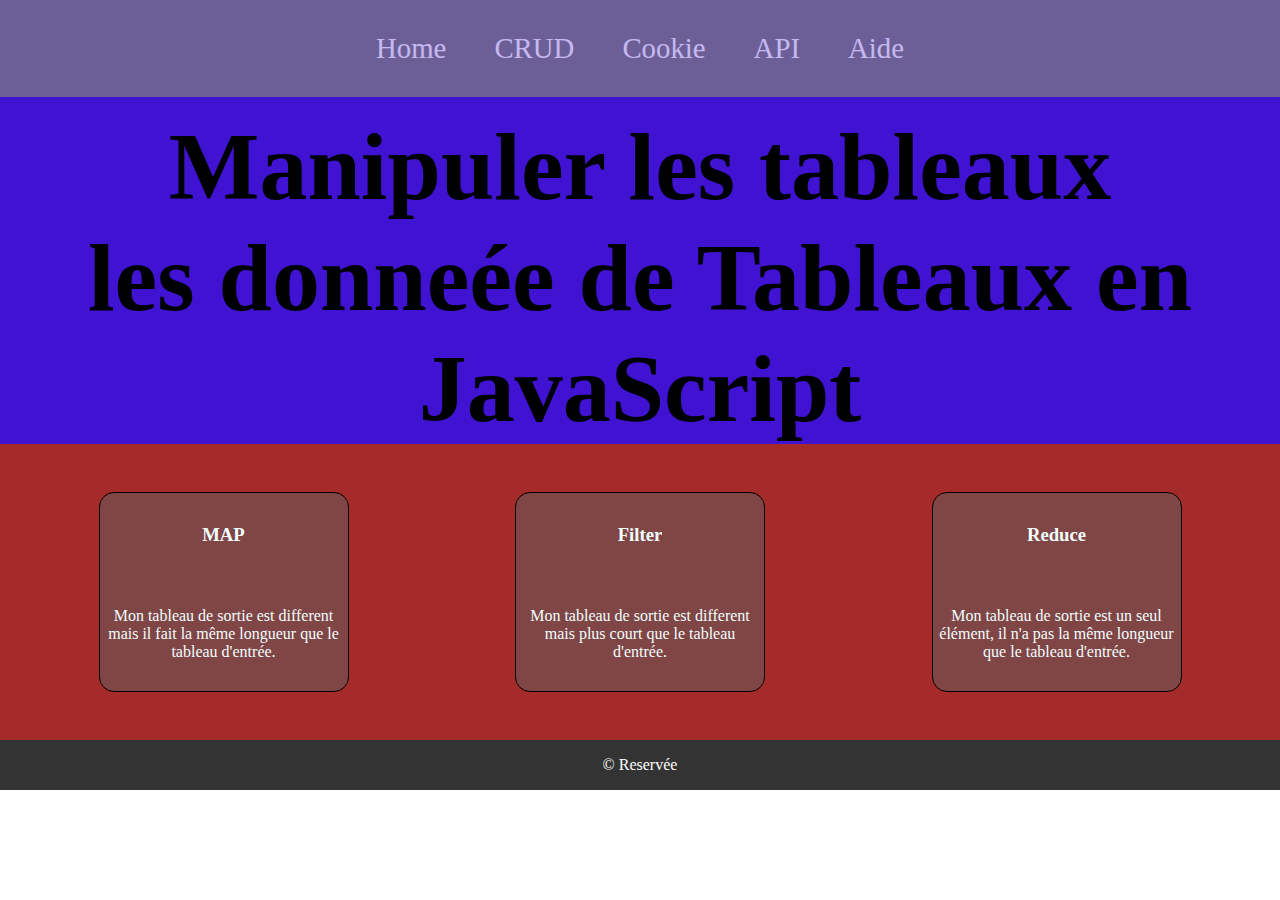
<file: index.html>
<!DOCTYPE html>
<html lang="fr">

<head>
    <meta charset="UTF-8">
    <meta name="viewport" content="width=device-width, initial-scale=1.0">
    <title>Manipuler les tableaux en JavaScript</title>
    <link rel="stylesheet" href="/assets/styles.css">
    <link rel="stylesheet" href="/assets/card.css">
    <link rel="stylesheet" href="/assets/nav.css">
    <link rel="stylesheet" href="/assets/cookie.css">
</head>

<body>
    <nav>
        <ul>
            <li>
                <a href="/index.html">Home</a>
            </li>
            <li>
                <a href="/crud.html">CRUD</a>
            </li>
            <li>
                <a href="/cookie.html">Cookie</a>
            </li>
            <li>
                <a href="/api.html">API</a>
            </li>
            <li>
                <a href="/aide.html">Aide</a>
            </li>
        </ul>
    </nav>
    <main>
        <div class="hero">
            <h1><br>Manipuler les tableaux <br>les donneée de Tableaux en JavaScript</br></h1>
        </div>
        <div class="containerCard">
            <div class="card">
                <h3>MAP</h3>
                <p>Mon tableau de sortie est different mais il fait la même longueur que le tableau d'entrée.</p>
            </div>
            <div class="card">
                <h3>Filter</h3>
                <p>Mon tableau de sortie est different mais plus court que le tableau d'entrée.</p>
            </div>
            <div class="card">
                <h3>Reduce</h3>
                <p>Mon tableau de sortie est un seul élément, il n'a pas la même longueur que le tableau d'entrée.</p>
            </div>
        </div>
        <!-- <div class="containerCard">
            <div class="card">
                <h3>sous-titre card</h3>
                <p>Paragraphe card</p>
            </div>
            <div class="card">
                <h3>sous-titre card</h3>
                <p>Paragraphe card</p>
            </div>
            <div class="card">
                <h3>sous-titre card</h3>
                <p>Paragraphe card</p>
            </div>
        </div> -->
    </main>
    <footer>
        <p>&copy; Reservée</p>
    </footer>

</body>
<script src="/assets/app.js"></script>

</html>
</file>
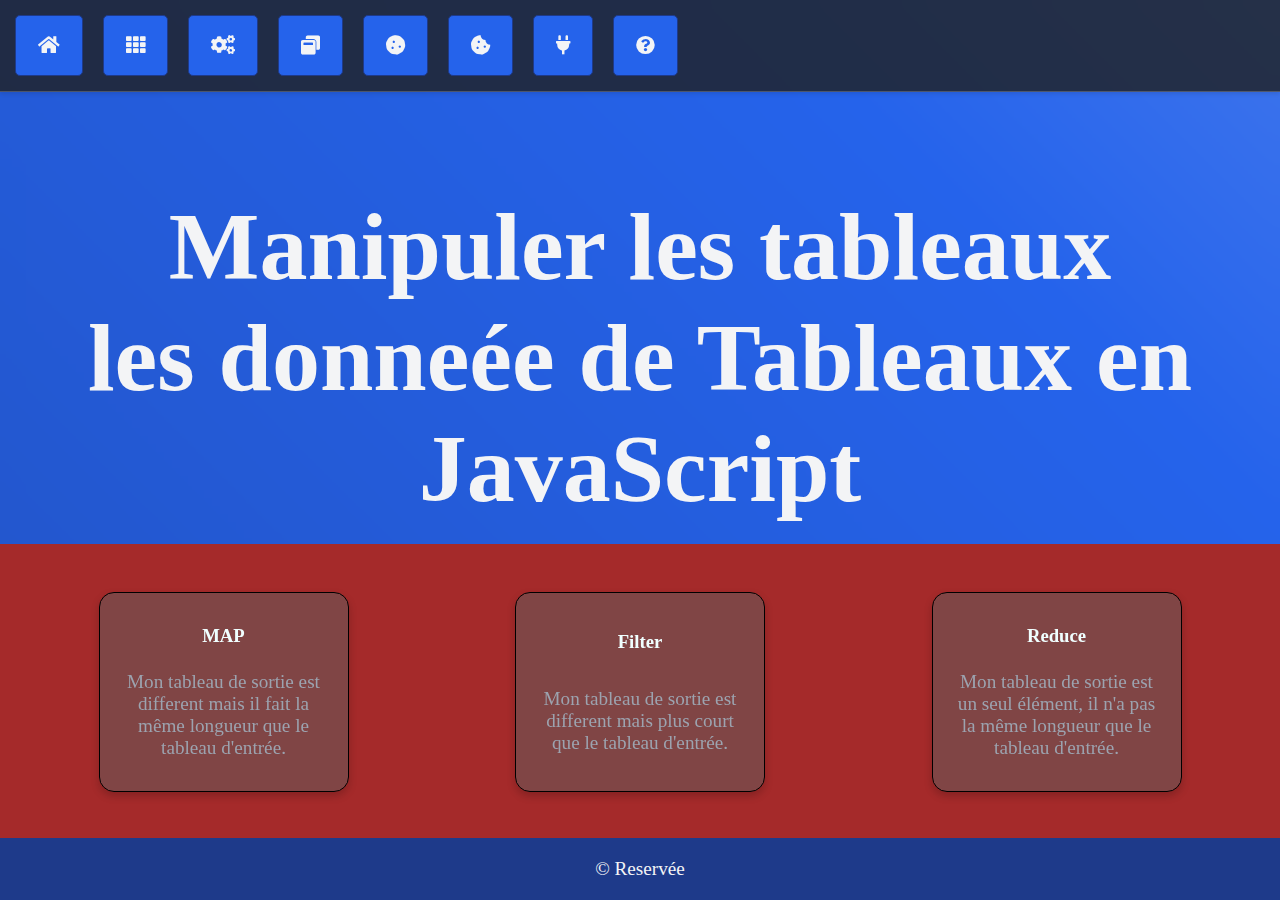
<file: arraystips.html>
<!DOCTYPE html>
<html lang="fr">
<head>
    <meta charset="UTF-8">
    <meta name="viewport" content="width=device-width, initial-scale=1.0">
    <title>Manipuler les tableaux en JavaScript</title>
    <link rel="stylesheet" href="/assets/css/styles.css">
    <link rel="stylesheet" href="/assets/css/card.css">
    <!-- <link rel="stylesheet" href="/assets/nav.css"> -->
    <!-- <link rel="stylesheet" href="/assets/cookie.css"> -->
    <link
      href="https://cdnjs.cloudflare.com/ajax/libs/font-awesome/5.15.4/css/all.min.css"
      rel="stylesheet"
    />
</head>

<body>
        <nav>
      <ul>
        <li>
          <a href="index.html" class="active" title="Accueil">
            <!-- icon fontawsome home -->
            <i class="fas fa-home"></i>
          </a>
        </li>
        <!-- crud -->
        <li>
          <a href="/arraystips.html" title="Tips Tableau">
            <!-- icon fontawsome grid -->
            <i class="fas fa-th"></i
          ></a>
        </li>
        <li>
          <a href="/crud.html" title="CRUD">
            <!-- icon fa function -->
            <i class="fas fa-cogs"></i
          ></a>
        </li>
        <li>
          <a href="/modal.html" title="Modal">
            <!-- icon fa modal -->
            <i class="fas fa-window-restore"></i
          ></a>
        </li>
        <li>
          <a href="/cookie.html" title="Cookie">
            <!-- icon fa cookie -->
            <i class="fas fa-cookie"></i
          ></a>
        </li>
        <li>
          <a href="/cookiestips.html" title="CookieTips">
            <!-- icon fa tips -->
            <i class="fas fa-cookie-bite"></i
          ></a>
        </li>
        <li>
          <a href="api.html" title="API">
            <!-- icon fa api -->
            <i class="fas fa-plug"></i
          ></a>
        </li>
        <li>
          <a href="aide.html" title="Aide">
            <!-- icon fa help -->
            <i class="fas fa-question-circle"></i
          ></a>
        </li>
      </ul>
    </nav>
    </nav>
    <main>
        <div class="hero">
            <h1><br>Manipuler les tableaux <br>les donneée de Tableaux en JavaScript</br></h1>
        </div>
        <div class="containerCard">
            <div class="card">
                <h3>MAP</h3>
                <p>Mon tableau de sortie est different mais il fait la même longueur que le tableau d'entrée.</p>
            </div>
            <div class="card">
                <h3>Filter</h3>
                <p>Mon tableau de sortie est different mais plus court que le tableau d'entrée.</p>
            </div>
            <div class="card">
                <h3>Reduce</h3>
                <p>Mon tableau de sortie est un seul élément, il n'a pas la même longueur que le tableau d'entrée.</p>
            </div>
        </div>
        <!-- <div class="containerCard">
            <div class="card">
                <h3>sous-titre card</h3>
                <p>Paragraphe card</p>
            </div>
            <div class="card">
                <h3>sous-titre card</h3>
                <p>Paragraphe card</p>
            </div>
            <div class="card">
                <h3>sous-titre card</h3>
                <p>Paragraphe card</p>
            </div>
        </div> -->
    </main>
    <footer>
        <p>&copy; Reservée</p>
    </footer>

</body>

</html>
</file>
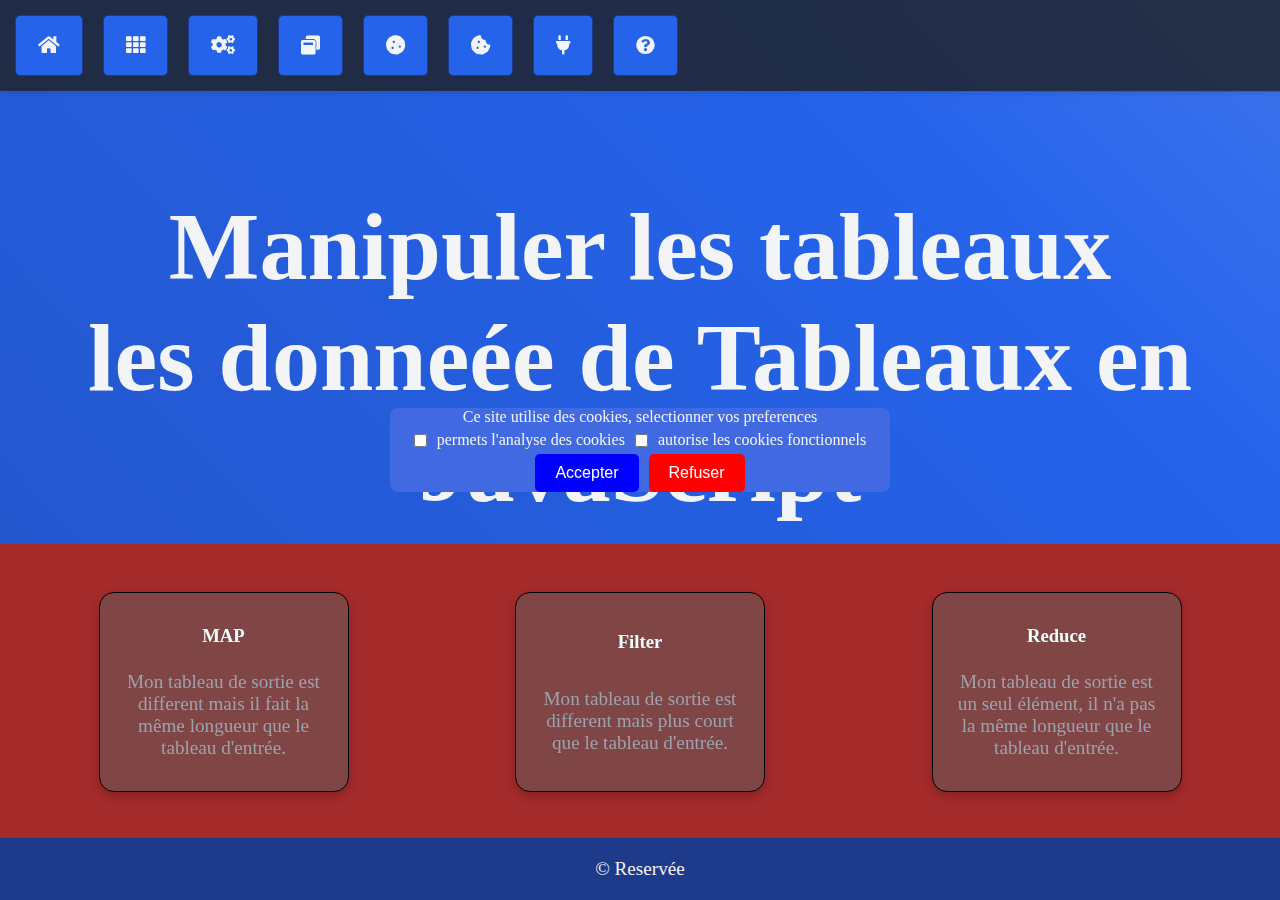
<file: arraytips&cookie.html>
<!DOCTYPE html>
<html lang="fr">

<head>
  <meta charset="UTF-8">
  <meta name="viewport" content="width=device-width, initial-scale=1.0">
  <title>Manipuler les tableaux en JavaScript</title>
  <link rel="stylesheet" href="/assets/css/styles.css">
  <link rel="stylesheet" href="/assets/css/card.css">
  <!-- <link rel="stylesheet" href="/assets/nav.css"> -->
  <link rel="stylesheet" href="/assets/css/cookie.css">
  <link href="https://cdnjs.cloudflare.com/ajax/libs/font-awesome/5.15.4/css/all.min.css" rel="stylesheet" />
</head>

<body>
  <nav>
    <ul>
      <li>
        <a href="index.html" class="active" title="Accueil">
          <!-- icon fontawsome home -->
          <i class="fas fa-home"></i>
        </a>
      </li>
      <!-- crud -->
      <li>
        <a href="/arraystips.html" title="Tips Tableau">
          <!-- icon fontawsome grid -->
          <i class="fas fa-th"></i></a>
      </li>
      <li>
        <a href="/crud.html" title="CRUD">
          <!-- icon fa function -->
          <i class="fas fa-cogs"></i></a>
      </li>
      <li>
        <a href="/modal.html" title="Modal">
          <!-- icon fa modal -->
          <i class="fas fa-window-restore"></i></a>
      </li>
      <li>
        <a href="/cookie.html" title="Cookie">
          <!-- icon fa cookie -->
          <i class="fas fa-cookie"></i></a>
      </li>
      <li>
        <a href="/cookiestips.html" title="CookieTips">
          <!-- icon fa tips -->
          <i class="fas fa-cookie-bite"></i></a>
      </li>
      <li>
        <a href="api.html" title="API">
          <!-- icon fa api -->
          <i class="fas fa-plug"></i></a>
      </li>
      <li>
        <a href="aide.html" title="Aide">
          <!-- icon fa help -->
          <i class="fas fa-question-circle"></i></a>
      </li>
    </ul>
  </nav>
  <main>
    <div class="hero">
      <h1><br>Manipuler les tableaux <br>les donneée de Tableaux en JavaScript</br></h1>
    </div>
    <div class="containerCard">
      <div class="card">
        <h3>MAP</h3>
        <p>Mon tableau de sortie est different mais il fait la même longueur que le tableau d'entrée.</p>
      </div>
      <div class="card">
        <h3>Filter</h3>
        <p>Mon tableau de sortie est different mais plus court que le tableau d'entrée.</p>
      </div>
      <div class="card">
        <h3>Reduce</h3>
        <p>Mon tableau de sortie est un seul élément, il n'a pas la même longueur que le tableau d'entrée.</p>
      </div>
    </div>
    <!-- <div class="containerCard">
            <div class="card">
                <h3>sous-titre card</h3>
                <p>Paragraphe card</p>
            </div>
            <div class="card">
                <h3>sous-titre card</h3>
                <p>Paragraphe card</p>
            </div>
            <div class="card">
                <h3>sous-titre card</h3>
                <p>Paragraphe card</p>
            </div>
        </div> -->
  </main>
  <footer>
    <p>&copy; Reservée</p>
  </footer>
  <!-- <script src="/assets/app.js"></script> -->
  <script src="/assets/js/cookie.js"></script>
</body>

</html>
</file>
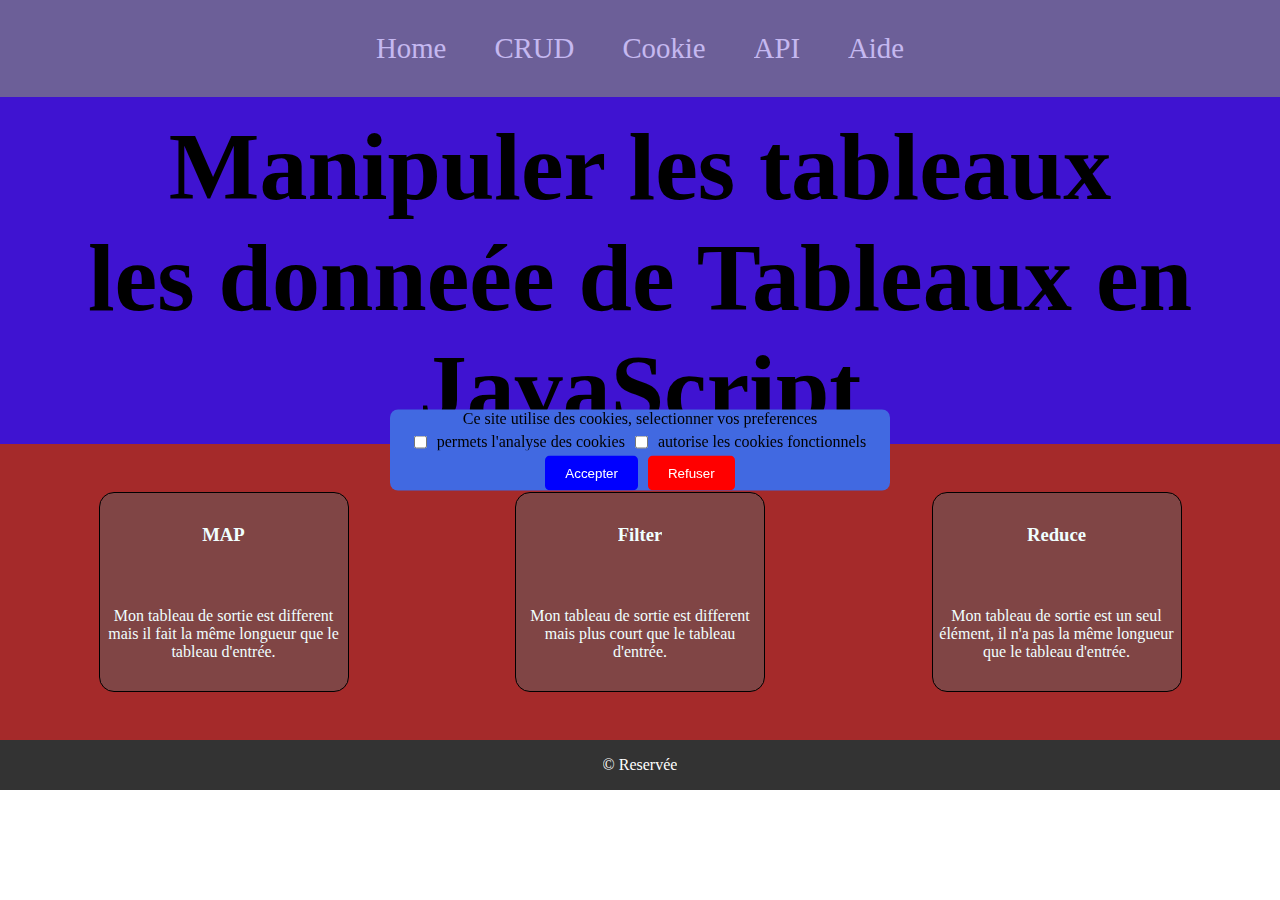
<file: cookie.html>
<!DOCTYPE html>
<html lang="fr">
<head>
    <meta charset="UTF-8">
    <meta name="viewport" content="width=device-width, initial-scale=1.0">
    <title>Manipuler les tableaux en JavaScript</title>
    <link rel="stylesheet" href="/assets/styles.css">
    <link rel="stylesheet" href="/assets/card.css">
    <link rel="stylesheet" href="/assets/nav.css">
    <link rel="stylesheet" href="/assets/cookie.css">
</head>

<body>
    <nav>
        <ul>
            <li>
                <a href="/index.html">Home</a>
            </li>
            <li>
                <a href="/crud.html">CRUD</a>
            </li>
            <li>
                <a href="/cookie.html">Cookie</a>
            </li>
            <li>
                <a href="/api.html">API</a>
            </li>
            <li>
                <a href="/aide.html">Aide</a>
            </li>
        </ul>
    </nav>
    <main>
        <div class="hero">
            <h1><br>Manipuler les tableaux <br>les donneée de Tableaux en JavaScript</br></h1>
        </div>
        <div class="containerCard">
            <div class="card">
                <h3>MAP</h3>
                <p>Mon tableau de sortie est different mais il fait la même longueur que le tableau d'entrée.</p>
            </div>
            <div class="card">
                <h3>Filter</h3>
                <p>Mon tableau de sortie est different mais plus court que le tableau d'entrée.</p>
            </div>
            <div class="card">
                <h3>Reduce</h3>
                <p>Mon tableau de sortie est un seul élément, il n'a pas la même longueur que le tableau d'entrée.</p>
            </div>
        </div>
        <!-- <div class="containerCard">
            <div class="card">
                <h3>sous-titre card</h3>
                <p>Paragraphe card</p>
            </div>
            <div class="card">
                <h3>sous-titre card</h3>
                <p>Paragraphe card</p>
            </div>
            <div class="card">
                <h3>sous-titre card</h3>
                <p>Paragraphe card</p>
            </div>
        </div> -->
    </main>
    <footer>
        <p>&copy; Reservée</p>
    </footer>
    <!-- <script src="/assets/app.js"></script> -->
    <script src="/assets/cookie.js"></script>
</body>

</html>
</file>
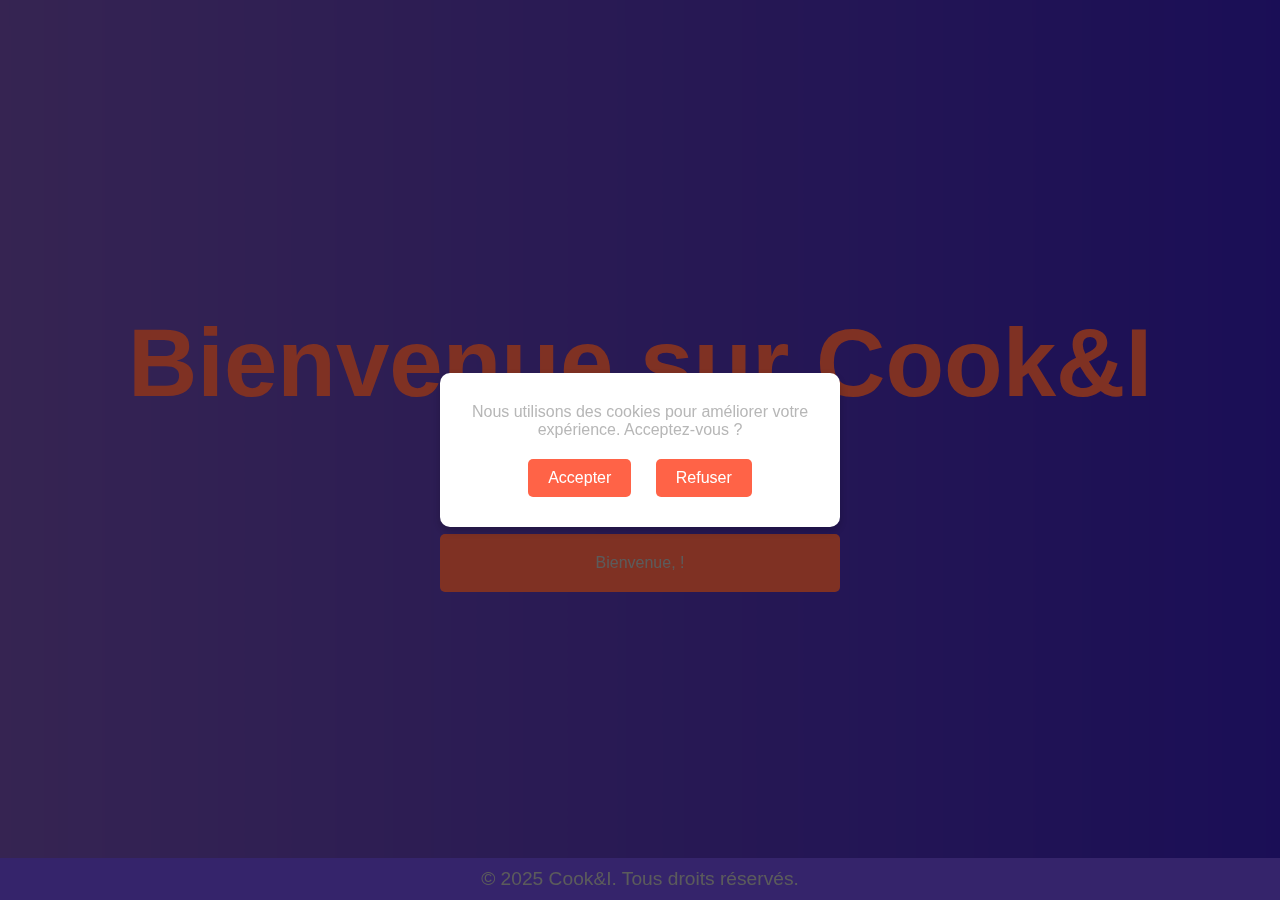
<file: cookie1.html>
<!DOCTYPE html>
<html lang="en">
  <head>
    <meta charset="UTF-8" />
    <meta name="viewport" content="width=device-width, initial-scale=1.0" />
    <link rel="stylesheet" href="/assets/css/styles.css" />
    <link rel="stylesheet" href="/assets/css/cookie1.css">
    <link
      href="https://cdnjs.cloudflare.com/ajax/libs/font-awesome/5.15.4/css/all.min.css"
      rel="stylesheet"
    />
    <title>Cookie</title>
  </head>
  <body>
    <h1>Bienvenue sur Cook&I</h1>
    <p>Votre solution unique pour tous vos besoins culinaires !</p>
    <p>Découvrez nos recettes, astuces et bien plus encore.</p>

    <!-- Message de bienvenue personnalisé -->
    <div id="welcomeMessage">
      <p>Bienvenue, <span id="userName"></span> !</p>
    </div>

    <!-- Modale de consentement des cookies -->
    <div id="cookieConsentModal" class="modal-container">
      <div class="modal-content">
        <p>Nous utilisons des cookies pour améliorer votre expérience. Acceptez-vous ?</p>
        <button id="acceptCookies">Accepter</button>
        <button id="declineCookies">Refuser</button>
      </div>
    </div>

    <!-- Modale d'avertissement après refus -->
    <div id="cookieWarningModal" class="modal-container hidden">
      <div class="modal-content">
        <p>Vous avez refusé les cookies. Certaines fonctionnalités pourraient être limitées.</p>
        <button id="closeWarning">Fermer</button>
      </div>
    </div>

    <!-- Modale de saisie du nom d'utilisateur -->
    <div id="userNameModal" class="modal-container hidden">
      <div class="modal-content">
        <p>Veuillez entrer votre nom pour une expérience personnalisée :</p>
        <input type="text" id="userNameInput" placeholder="Votre nom" />
        <button id="saveUserName">Enregistrer</button>
      </div>
    </div>

    <footer>
      <p>&copy; 2025 Cook&I. Tous droits réservés.</p>
    </footer>
    <script src="/assets/js/cookie1.js"></script>
  </body>
</html>
</file>
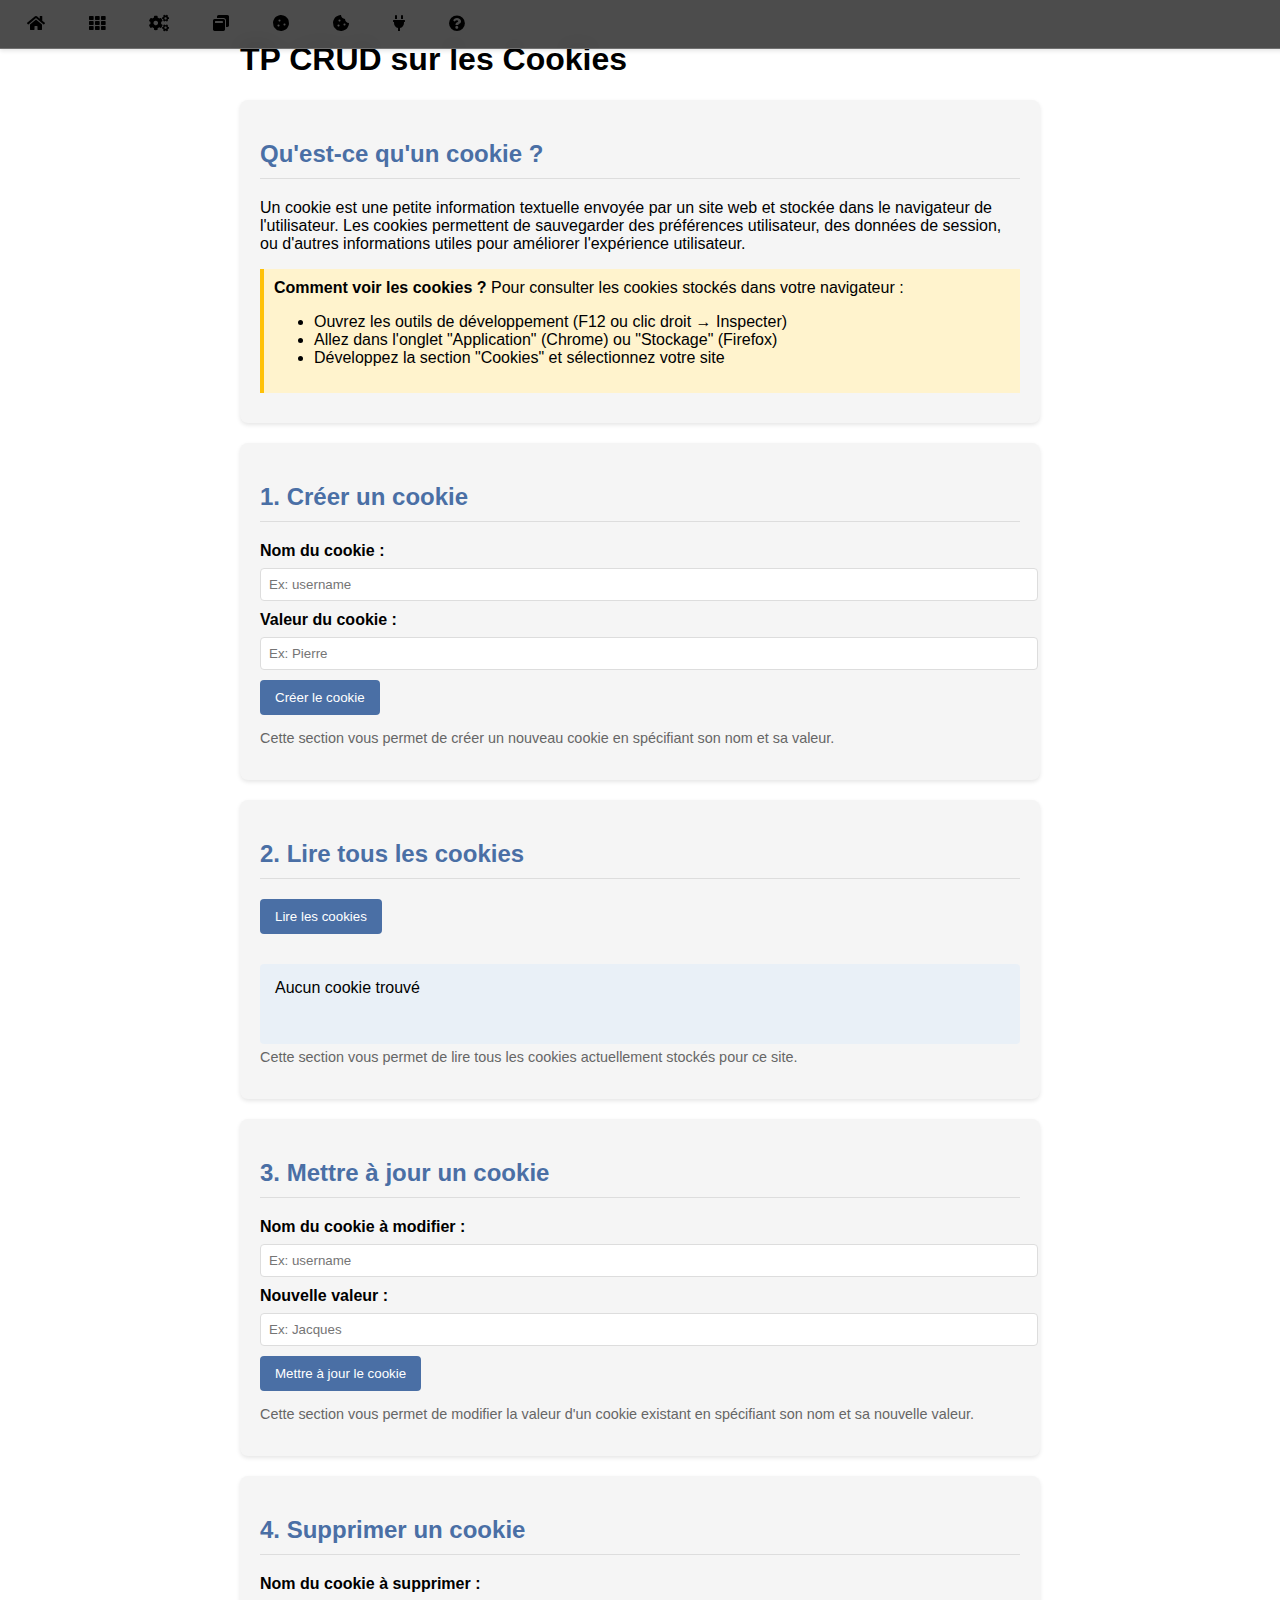
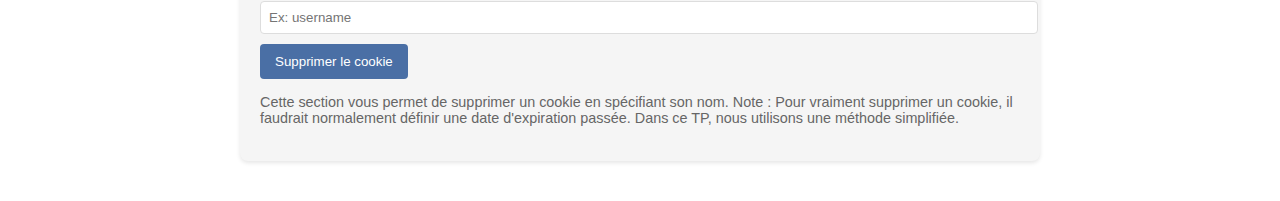
<file: cookiestips.html>
<!DOCTYPE html>
<html lang="fr">
  <head>
    <meta charset="UTF-8" />
    <meta name="viewport" content="width=device-width, initial-scale=1.0" />
    <link rel="stylesheet" href="/assets/css/cookietips.css">
    <link
      href="https://cdnjs.cloudflare.com/ajax/libs/font-awesome/5.15.4/css/all.min.css"
      rel="stylesheet"
    />
    <title>TP CRUD sur les Cookies</title>
    <!-- <style>
      /* Styles de base pour l'interface */
      body {
        font-family: Arial, sans-serif;
        max-width: 800px;
        margin: 0 auto;
        padding: 20px;
      }
      
      .section {
        background-color: #f5f5f5;
        padding: 20px;
        border-radius: 8px;
        margin-bottom: 20px;
        box-shadow: 0 2px 4px rgba(0, 0, 0, 0.1);
      }
      
      h2 {
        color: #4a6fa5;
        border-bottom: 1px solid #ddd;
        padding-bottom: 10px;
      }
      
      label {
        display: block;
        margin-bottom: 8px;
        font-weight: bold;
      }
      
      input {
        width: 100%;
        padding: 8px;
        margin-bottom: 10px;
        border: 1px solid #ddd;
        border-radius: 4px;
      }
      
      button {
        background-color: #4a6fa5;
        color: white;
        border: none;
        padding: 10px 15px;
        border-radius: 4px;
        cursor: pointer;
        margin-right: 10px;
        margin-bottom: 10px;
      }
      
      button:hover {
        background-color: #3a5a80;
      }
      
      #cookieDisplay {
        background-color: #e9f0f7;
        padding: 15px;
        border-radius: 4px;
        margin-top: 20px;
        min-height: 50px;
      }
      
      .help-text {
        font-size: 0.9em;
        color: #666;
        margin-top: 5px;
      }
      
      .hint {
        background-color: #fff3cd;
        padding: 10px;
        border-left: 4px solid #ffc107;
        margin: 10px 0;
      }
    </style> -->
  </head>
  <body>
    <nav>
      <ul>
        <li>
          <a href="index.html" class="active" title="Accueil">
            <!-- icon fontawsome home -->
            <i class="fas fa-home"></i>
          </a>
        </li>
        <!-- crud -->
        <li>
          <a href="/arraystips.html" title="Tips Tableau">
            <!-- icon fontawsome grid -->
            <i class="fas fa-th"></i
          ></a>
        </li>
        <li>
          <a href="/crud.html" title="CRUD">
            <!-- icon fa function -->
            <i class="fas fa-cogs"></i
          ></a>
        </li>
        <li>
          <a href="/modal.html" title="Modal">
            <!-- icon fa modal -->
            <i class="fas fa-window-restore"></i
          ></a>
        </li>
        <li>
          <a href="/cookie.html" title="Cookie">
            <!-- icon fa cookie -->
            <i class="fas fa-cookie"></i
          ></a>
        </li>
        <li>
          <a href="/tipsCookie.html" title="CookieTips">
            <!-- icon fa tips -->
            <i class="fas fa-cookie-bite"></i
          ></a>
        </li>
        <li>
          <a href="api.html" title="API">
            <!-- icon fa api -->
            <i class="fas fa-plug"></i
          ></a>
        </li>
        <li>
          <a href="aide.html" title="Aide">
            <!-- icon fa help -->
            <i class="fas fa-question-circle"></i
          ></a>
        </li>
      </ul>
    </nav>
    <h1>TP CRUD sur les Cookies</h1>
    
    <div class="section">
      <h2>Qu'est-ce qu'un cookie ?</h2>
      <p>
        Un cookie est une petite information textuelle envoyée par un site web et stockée dans le navigateur de l'utilisateur.
        Les cookies permettent de sauvegarder des préférences utilisateur, des données de session, ou d'autres informations utiles pour améliorer l'expérience utilisateur.
      </p>
      <div class="hint">
        <strong>Comment voir les cookies ?</strong> Pour consulter les cookies stockés dans votre navigateur :
        <ul>
          <li>Ouvrez les outils de développement (F12 ou clic droit → Inspecter)</li>
          <li>Allez dans l'onglet "Application" (Chrome) ou "Stockage" (Firefox)</li>
          <li>Développez la section "Cookies" et sélectionnez votre site</li>
        </ul>
      </div>
    </div>
    
    <div class="section">
      <h2>1. Créer un cookie</h2>
      <label for="createName">Nom du cookie :</label>
      <input type="text" id="createName" placeholder="Ex: username">
      
      <label for="createValue">Valeur du cookie :</label>
      <input type="text" id="createValue" placeholder="Ex: Pierre">
      
      <button id="createBtn">Créer le cookie</button>
      
      <p class="help-text">
        Cette section vous permet de créer un nouveau cookie en spécifiant son nom et sa valeur.
      </p>
    </div>
    
    <div class="section">
      <h2>2. Lire tous les cookies</h2>
      <button id="readBtn">Lire les cookies</button>
      <div id="cookieDisplay">Les cookies s'afficheront ici...</div>
      
      <p class="help-text">
        Cette section vous permet de lire tous les cookies actuellement stockés pour ce site.
      </p>
    </div>
    
    <div class="section">
      <h2>3. Mettre à jour un cookie</h2>
      <label for="updateName">Nom du cookie à modifier :</label>
      <input type="text" id="updateName" placeholder="Ex: username">
      
      <label for="updateValue">Nouvelle valeur :</label>
      <input type="text" id="updateValue" placeholder="Ex: Jacques">
      
      <button id="updateBtn">Mettre à jour le cookie</button>
      
      <p class="help-text">
        Cette section vous permet de modifier la valeur d'un cookie existant en spécifiant son nom et sa nouvelle valeur.
      </p>
    </div>
    
    <div class="section">
      <h2>4. Supprimer un cookie</h2>
      <label for="deleteName">Nom du cookie à supprimer :</label>
      <input type="text" id="deleteName" placeholder="Ex: username">
      
      <button id="deleteBtn">Supprimer le cookie</button>
      
      <p class="help-text">
        Cette section vous permet de supprimer un cookie en spécifiant son nom.
        Note : Pour vraiment supprimer un cookie, il faudrait normalement définir une date d'expiration passée.
        Dans ce TP, nous utilisons une méthode simplifiée.
      </p>
    </div>
    <script src="/assets/js/cookietips.js"></script>
  </body>
</html>
</file>
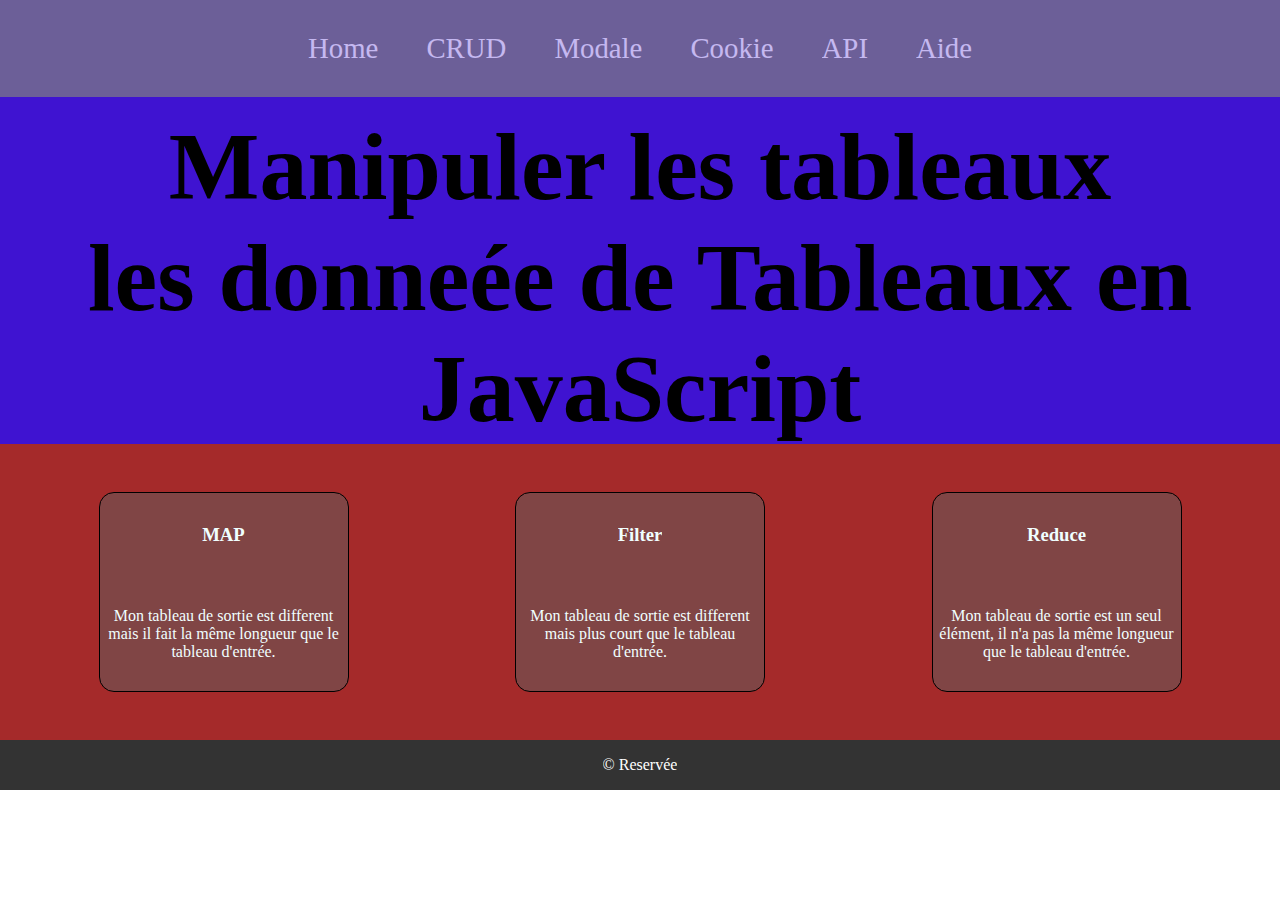
<file: indexold.html>
<!DOCTYPE html>
<html lang="fr">

<head>
    <meta charset="UTF-8">
    <meta name="viewport" content="width=device-width, initial-scale=1.0">
    <title>Manipuler les tableaux en JavaScript</title>
    <link rel="stylesheet" href="/assets/styles.css">
    <link rel="stylesheet" href="/assets/card.css">
    <link rel="stylesheet" href="/assets/nav.css">
    <link rel="stylesheet" href="/assets/cookie.css">
</head>

<body>
    <nav>
        <ul>
            <li>
                <a href="/index.html">Home</a>
            </li>
            <li>
                <a href="/crud.html">CRUD</a>
            </li>
            <li>
                <a href="/modale.html">Modale</a>
            </li>
            <li>
                <a href="/cookie.html">Cookie</a>
            </li>
            <li>
                <a href="/api.html">API</a>
            </li>
            <li>
                <a href="/aide.html">Aide</a>
            </li>
        </ul>
    </nav>
    <main>
        <div class="hero">
            <h1><br>Manipuler les tableaux <br>les donneée de Tableaux en JavaScript</br></h1>
        </div>
        <div class="containerCard">
            <div class="card">
                <h3>MAP</h3>
                <p>Mon tableau de sortie est different mais il fait la même longueur que le tableau d'entrée.</p>
            </div>
            <div class="card">
                <h3>Filter</h3>
                <p>Mon tableau de sortie est different mais plus court que le tableau d'entrée.</p>
            </div>
            <div class="card">
                <h3>Reduce</h3>
                <p>Mon tableau de sortie est un seul élément, il n'a pas la même longueur que le tableau d'entrée.</p>
            </div>
        </div>
        <!-- <div class="containerCard">
            <div class="card">
                <h3>sous-titre card</h3>
                <p>Paragraphe card</p>
            </div>
            <div class="card">
                <h3>sous-titre card</h3>
                <p>Paragraphe card</p>
            </div>
            <div class="card">
                <h3>sous-titre card</h3>
                <p>Paragraphe card</p>
            </div>
        </div> -->
    </main>
    <footer>
        <p>&copy; Reservée</p>
    </footer>

</body>
<script src="/assets/app.js"></script>

</html>
</file>
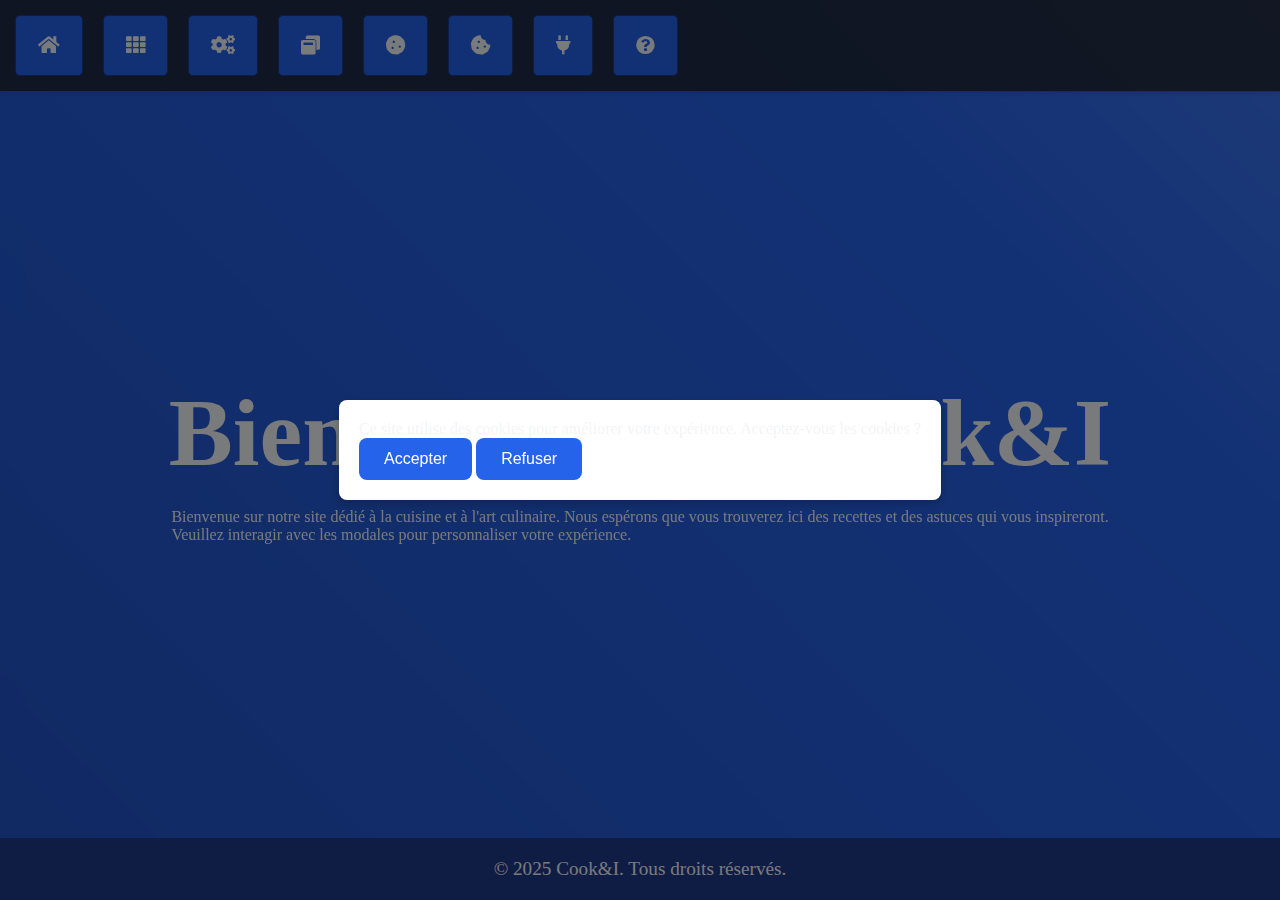
<file: modales&cookies.html>
<!DOCTYPE html>
<html lang="fr">
<head>
    <meta charset="UTF-8">
    <meta name="viewport" content="width=device-width, initial-scale=1.0">
    <title>Bienvenue sur Cook&I</title>
    <link rel="stylesheet" href="/assets/css/styles.css">
    <link rel="stylesheet" href="/assets/css/modales&cookies.css">
    <link
      href="https://cdnjs.cloudflare.com/ajax/libs/font-awesome/5.15.4/css/all.min.css"
      rel="stylesheet"
    />
</head>
<body>
    <nav>
        <ul>
          <li>
            <a href="index.html" class="active" title="Accueil">
              <!-- icon fontawsome home -->
              <i class="fas fa-home"></i>
            </a>
          </li>
          <!-- crud -->
          <li>
            <a href="/arraystips.html" title="Tips Tableau">
              <!-- icon fontawsome grid -->
              <i class="fas fa-th"></i
            ></a>
          </li>
          <li>
            <a href="/crud.html" title="CRUD">
              <!-- icon fa function -->
              <i class="fas fa-cogs"></i
            ></a>
          </li>
          <li>
            <a href="/modal.html" title="Modal">
              <!-- icon fa modal -->
              <i class="fas fa-window-restore"></i
            ></a>
          </li>
          <li>
            <a href="/cookie.html" title="Cookie">
              <!-- icon fa cookie -->
              <i class="fas fa-cookie"></i
            ></a>
          </li>
          <li>
            <a href="/tipsCookie.html" title="CookieTips">
              <!-- icon fa tips -->
              <i class="fas fa-cookie-bite"></i
            ></a>
          </li>
          <li>
            <a href="api.html" title="API">
              <!-- icon fa api -->
              <i class="fas fa-plug"></i
            ></a>
          </li>
          <li>
            <a href="aide.html" title="Aide">
              <!-- icon fa help -->
              <i class="fas fa-question-circle"></i
            ></a>
          </li>
        </ul>
      </nav>
    <header>
        <h1>Bienvenue sur Cook&I</h1>
    </header>

    <main>
        <p>Bienvenue sur notre site dédié à la cuisine et à l'art culinaire. Nous espérons que vous trouverez ici des recettes et des astuces qui vous inspireront.</p>
        <p>Veuillez interagir avec les modales pour personnaliser votre expérience.</p>

        <div id="welcome-message" class="hidden">
            <p>Bonjour, <span id="username"></span> ! Nous sommes ravis de vous accueillir.</p>
        </div>
    </main>

    <!-- Modale de consentement des cookies -->
    <div id="cookie-consent-modal" class="modal-container">
        <p>Ce site utilise des cookies pour améliorer votre expérience. Acceptez-vous les cookies ?</p>
        <button id="accept-cookies">Accepter</button>
        <button id="decline-cookies">Refuser</button>
    </div>

    <!-- Modale d'avertissement après refus -->
    <div id="cookie-warning-modal" class="modal-container hidden">
        <p>Vous avez refusé les cookies. Certaines fonctionnalités pourraient être limitées.</p>
        <button id="close-warning">Fermer</button>
    </div>

    <!-- Modale de saisie du nom d'utilisateur -->
    <div id="username-modal" class="modal-container hidden">
        <p>Veuillez entrer votre nom pour une expérience personnalisée :</p>
        <input type="text" id="username-input" placeholder="Votre nom">
        <button id="submit-username">Valider</button>
    </div>

    <!-- Overlay -->
    <div id="overlay" class="overlay hidden"></div>

    <footer>
        <p>&copy; 2025 Cook&I. Tous droits réservés.</p>
    </footer>
    <script src="/assets/js/modales&cookies.js"></script>
</body>
</html>
</file>
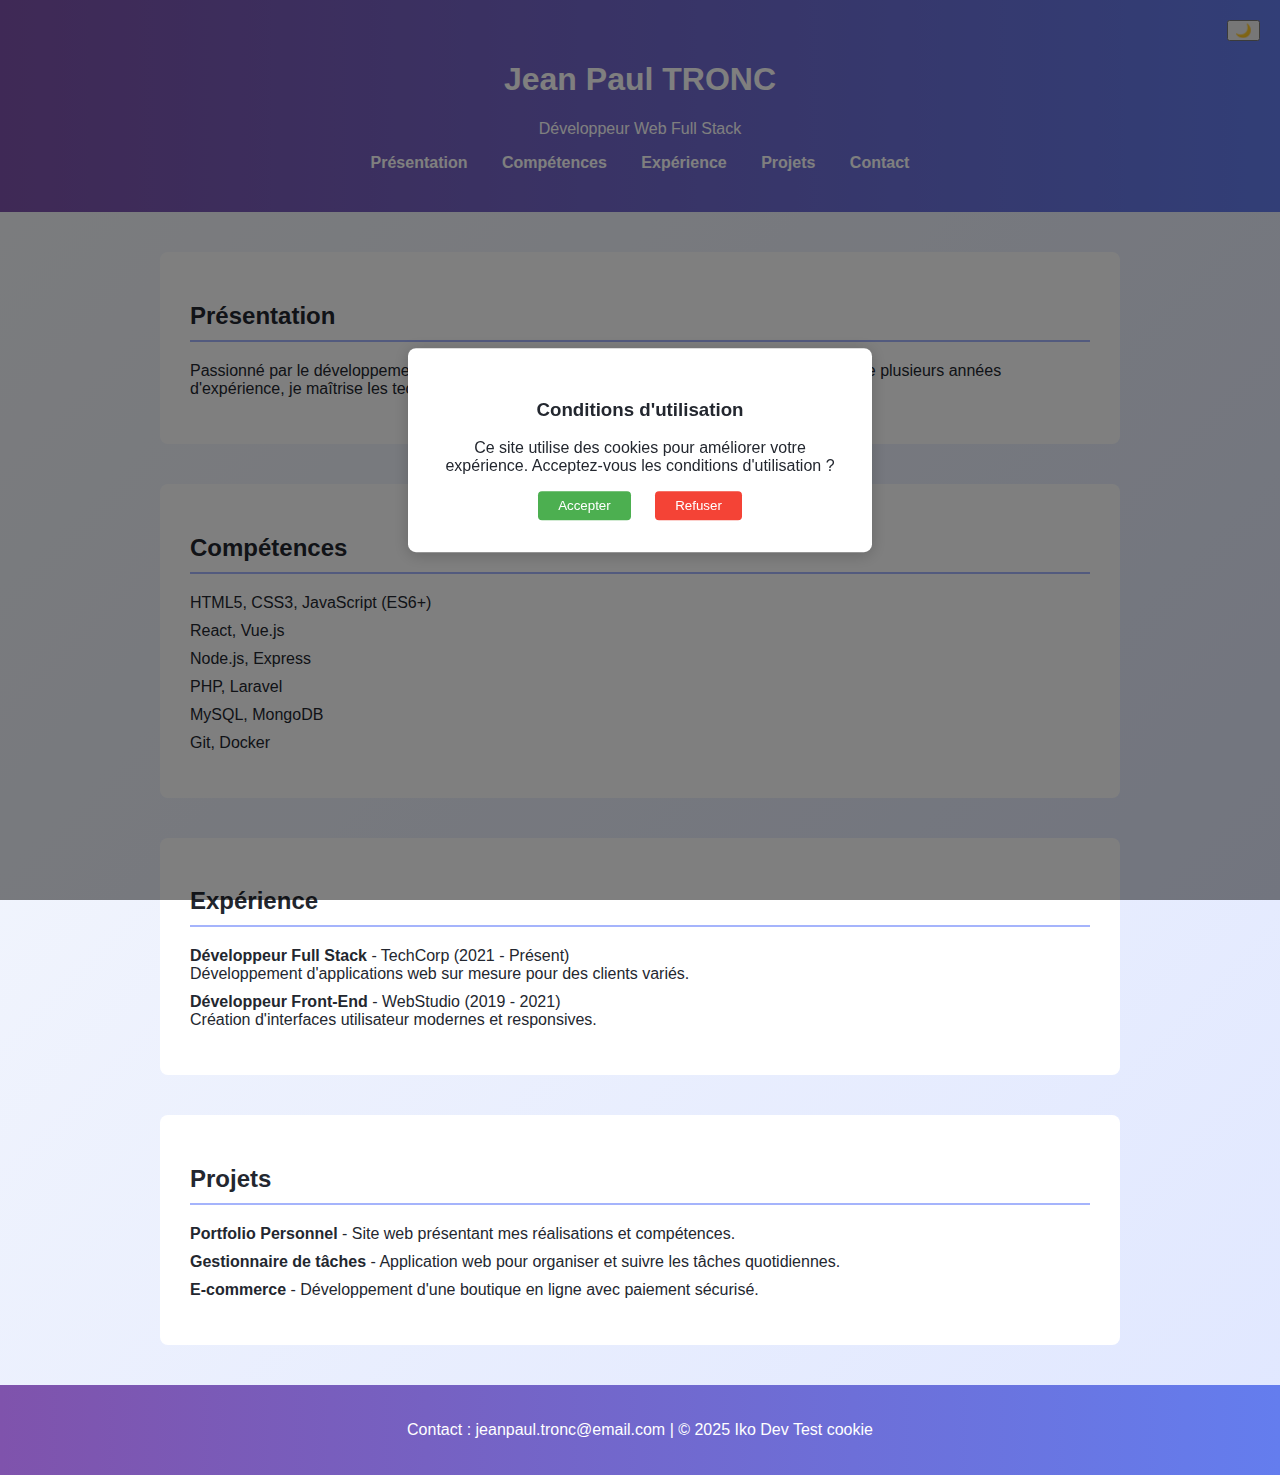
<file: testcookie.html>
<!DOCTYPE html>
<html lang="fr">

<head>
    <meta charset="UTF-8">
    <meta name="viewport" content="width=device-width, initial-scale=1.0">
    <link rel="stylesheet" href="/assets/styletest.css">
    <link rel="stylesheet" href="/assets/test.css">
    <link rel="stylesheet" href="/assets/dark.css">
    <title>Développeur - Landing Page</title>

</head>

<body>
    <header>
        <h1>Jean Paul TRONC</h1>
        <p>Développeur Web Full Stack</p>
        <nav>
            <a href="#presentation">Présentation</a>
            <a href="#skills">Compétences</a>
            <a href="#experience">Expérience</a>
            <a href="#projects">Projets</a>
            <a href="#contact">Contact</a>
        </nav>
        <button id="darkModeSwitch" aria-label="Activer/Désactiver le mode sombre"
            style="position:absolute;top:20px;right:20px;">
            🌙
        </button>
    </header>

    <section id="presentation">
        <h2>Présentation</h2>
        <p>
            Passionné par le développement web, je crée des applications performantes et intuitives.
            Fort de plusieurs années d'expérience, je maîtrise les technologies modernes pour répondre aux besoins des
            clients.
        </p>
    </section>

    <section id="skills">
        <h2>Compétences</h2>
        <ul class="skills-list">
            <li>HTML5, CSS3, JavaScript (ES6+)</li>
            <li>React, Vue.js</li>
            <li>Node.js, Express</li>
            <li>PHP, Laravel</li>
            <li>MySQL, MongoDB</li>
            <li>Git, Docker</li>
        </ul>
    </section>

    <section id="experience">
        <h2>Expérience</h2>
        <ul class="experience-list">
            <li>
                <strong>Développeur Full Stack</strong> - TechCorp (2021 - Présent)<br>
                Développement d'applications web sur mesure pour des clients variés.
            </li>
            <li>
                <strong>Développeur Front-End</strong> - WebStudio (2019 - 2021)<br>
                Création d'interfaces utilisateur modernes et responsives.
            </li>
        </ul>
    </section>

    <section id="projects">
        <h2>Projets</h2>
        <ul class="projects-list">
            <li>
                <span class="project-title">Portfolio Personnel</span> - Site web présentant mes réalisations et
                compétences.
            </li>
            <li>
                <span class="project-title">Gestionnaire de tâches</span> - Application web pour organiser et suivre les
                tâches quotidiennes.
            </li>
            <li>
                <span class="project-title">E-commerce</span> - Développement d'une boutique en ligne avec paiement
                sécurisé.
            </li>
        </ul>
    </section>

    <footer id="contact">
        <p>Contact : jeanpaul.tronc@email.com | © 2025 Iko Dev Test cookie</p>
    </footer>

    <!-- Modal -->
    <div class="cookie-modal" id="cookieModal">
        <div class="cookie-modal-content">
            <h3>Conditions d'utilisation</h3>
            <p>
                Ce site utilise des cookies pour améliorer votre expérience.
                Acceptez-vous les conditions d'utilisation ?
            </p>
            <button class="cookie-accept" id="acceptCookies">Accepter</button>
            <button class="cookie-refuse" id="refuseCookies">Refuser</button>
        </div>
    </div>
    <script src="/assets/apptest.js"></script>
    <script src="/assets/dark.mode.js"></script>
</body>

</html>
</file>
<file: assets/styles.css>
* {
  margin: 0;
  padding: 0;
  overflow-x: hidden;
  box-sizing: border-box;
}

.hero {
  width: auto;
  height: auto;
  display: flex;
  justify-content: center;
  align-items: center;
  background-color: rgb(63, 19, 209);
  font-size: 3rem;
  text-align: center;
}

.container {
  width: 100vw;
  height: 80vh;
  display: flex;
  justify-content: center;
  align-items: center;
  background-color: rgb(63, 19, 209);
  font-size: 3rem;
  text-align: center;
}
</file>
<file: assets/card.css>
.containerCard {
    justify-content: space-evenly;
    display: flex;
    flex-direction: row;
    gap: 20px;
    background-color: brown;
  }
  
  .card {
    margin: 3rem;
    display: flex;
    flex-direction: column;
    justify-content: space-between;
    align-items: center;
    width: 250px;
    height: 200px;
    background-color: rgba(91, 95, 95, 0.5);
    border: 1px solid black;
    text-align: center;
    border-radius: 15px;
    color: azure;
  }
  
  .card h3,
  .card p {
  margin: auto;
  }
</file>
<file: assets/nav.css>
nav {
  background-color: grey;
  padding: 1rem;
  width: 100%;
  display: flex;
  justify-content: center;
  position: fixed;
  opacity: 0.7;
}

nav ul {
  margin: 1rem ;
  display: flex;
  justify-content: center;
  align-items: center;
  gap: 1rem;
  
}

nav ul li {
  margin: 0 1rem;
}

nav ul li a {
  font-size: 1.8rem;
  color: white;
  text-decoration: none;
}


footer {
    display: flex;
    justify-content: center;
    align-items: center;
    text-align: center;
    width: 100%;
    height: 50px;
    background-color: #333;
    color: white;
  }
</file>
<file: assets/cookie.css>
.cookie-modal {
  display: flex;
  flex-direction: column;
  position: fixed;
  top: 50%;
  left: 50%;
  transform: translate(-50%, -50%);
  width: 90%;
  max-width: 500px;
  background-color: royalblue;
  border-radius: 8px;
  align-items: center;  
}

.cookie-modal .check{
  display: flex;
  justify-content: center;
  align-items: center;
  margin: 5px;
  gap: 10px;
}
.cookie-modal .btn{
  display: flex;
  justify-content: center;
  align-items: center;
  gap: 10px;;
}
.cookie-modal .acceptBoutton {
  background-color: blue;
  color: white;
  border: none;
  padding: 10px 20px;
  border-radius: 5px;
  cursor: pointer;
}

.cookie-modal .declineBoutton {
  background-color: red;
  color: white;
  border: none;
  padding: 10px 20px;
  border-radius: 5px;
  cursor: pointer;
}

.cookie-modal .acceptBoutton:hover {
  background-color: darkblue;
}

.cookie-modal .declineBoutton:hover {
  background-color: darkred;
}
</file>
<file: assets/css/styles.css>
/* import google font with amazing, rare font */
@import url("https://fonts.googleapis.com/css2?family=Roboto:wght@400;700&display=swap");
@import url("https://fonts.googleapis.com/css2?family=Montserrat:wght@400;700&display=swap");

:root {
  --primary-color: #1e3a8a; /* Deep blue for focus */
  --secondary-color: #2563eb; /* Bright blue for energy */
  --tertiary-color: #f3f4f6; /* Soft gray for readability */
  --quaternary-color: #9ca3af; /* Neutral gray for balance */
  --font-size: 24px;
  --padding: 20px;
}

* {
  box-sizing: border-box;
  margin: 0;
  padding: 0;
}

body {
  background: linear-gradient(
    45deg,
    var(--primary-color),
    var(--secondary-color),
    var(--tertiary-color)
  );
  background-size: 400% 400%;
  color: var(--tertiary-color);
  margin: 0;
  padding: 0;
  display: flex;
  flex-direction: column;
  align-items: center;
  justify-content: center;
  min-width: 100vw;
  min-height: 100vh;
  animation: gradientAnimation 10s ease infinite;
  -webkit-backdrop-filter: blur(10px); /* Support for Safari */
  -webkit-backdrop-filter: blur(10px); /* Support for Safari */
  -webkit-backdrop-filter: blur(10px); /* Support for Safari */
  -webkit-backdrop-filter: blur(10px); /* Support for Safari */
  backdrop-filter: blur(10px); /* Flou pour l'effet glassmorphism */
}

@keyframes gradientAnimation {
  0% {
    background-position: 0% 50%;
  }
  50% {
    background-position: 100% 50%;
  }
  100% {
    background-position: 0% 50%;
  }
}

nav {
  background: rgba(31, 31, 31, 0.8); /* Transparence avec couleur primaire */
  color: var(--tertiary-color);
  padding: 15px;
  width: 100%;
  display: flex;
  justify-content: space-between;
  align-items: center;
  box-shadow: 0 2px 4px rgba(0, 0, 0, 0.1);
  backdrop-filter: blur(10px); /* Flou pour l'effet glassmorphism */
  border-bottom: 1px solid rgba(255, 255, 255, 0.2); /* Bordure subtile */
  /* import google font roboto */
  font-family: "Roboto", sans-serif;
  position: fixed;
  top: 0;
  left: 0;
}

nav ul {
  list-style-type: none;
  padding: 0;
  margin: 0;
  display: flex;
  gap: 20px;
}

nav ul li {
  margin: 0;
}

nav ul li a {
  color: var(--tertiary-color);
  text-decoration: none;
  font-size: calc(var(--font-size) * 0.8);
  padding: 8px 12px;
  border-radius: 5px;
  transition: background-color 0.3s ease, color 0.3s ease;
}

nav ul li a:hover {
  background-color: var(--tertiary-color);
  color: var(--primary-color);
}

nav .logo {
  font-size: calc(var(--font-size) * 1.2);
  font-weight: bold;
  color: var(--tertiary-color);
}

nav select {
  background-color: var(--primary-color);
  color: var(--tertiary-color);
  border: 2px solid var(--quaternary-color);
  border-radius: 5px;
  padding: 8px 12px;
  font-size: calc(var(--font-size) * 0.8);
  cursor: pointer;
  transition: background-color 0.3s ease, color 0.3s ease,
    border-color 0.3s ease;
}

nav select:hover {
  background-color: var(--tertiary-color);
  color: var(--primary-color);
  border-color: var(--secondary-color);
}

nav select:focus {
  outline: none;
  border-color: var(--secondary-color);
  box-shadow: 0 0 8px rgba(230, 57, 70, 0.5);
}

nav option {
  background-color: var(--primary-color);
  color: var(--tertiary-color);
  padding: 8px;
  font-size: calc(var(--font-size) * 0.8);
}

h1 {
  text-align: center;
  font-size: 6rem;
  margin: 20px 0;
}

h1 span {
  display: block;
  color: var(--tertiary-color);
}

h1 span:first-child {
  color: var(--secondary-color);
}

pre {
  margin: 3rem auto;
  padding: 1rem;
  font-size: 1rem;
  box-shadow: 0 2px 4px rgba(0, 0, 0, 0.1);
  backdrop-filter: blur(10px); /* Flou pour l'effet glassmorphism */
  border-radius: 10px;
  background-color: rgba(255, 255, 255, 0.1); /* Transparence */
}

pre strong {
  color: var(--primary-color);
  font-weight: bold;
}

.wrapper {
  display: flex;
  justify-content: space-between;
  align-items: center;
  background-color: var(--primary-color);
  color: var(--tertiary-color);
  padding: 15px;
  width: 100%;
  box-shadow: 0 2px 4px rgba(0, 0, 0, 0.1);
  /* font family montserra */
  font-family: "Montserrat", sans-serif;
}

.grid {
  display: grid;
  grid-template-columns: repeat(3, 1fr); /* 3 colonnes de largeur égale */
  grid-template-rows: repeat(
    2,
    auto
  ); /* 2 lignes avec une hauteur automatique */
  gap: 20px; /* Espacement entre les éléments */
  padding: 20px;
  width: 100%;
  justify-items: center; /* Centrer les enfants horizontalement */
  align-items: start; /*Aligner les enfants en haut verticalement*/
  /* la marge bottom doit etre egale a la haute du footer */
  margin-bottom: 150px; /* Ajustez cette valeur selon la hauteur de votre footer */
}

.grid-item {
  background-color: var(--primary-color);
  border-radius: 10px;
  box-shadow: 0 4px 8px rgba(0, 0, 0, 0.2);
  padding: var(--padding);
  text-align: center;
  transition: transform 0.3s ease, box-shadow 0.3s ease;
}

.container {
  display: flex;
  flex-direction: column;
  align-items: center;
  justify-content: center;
  background: rgba(255, 255, 255, 0.1); /* Transparence */
  color: var(--tertiary-color);
  padding: 20px;
  border-radius: 10px;
  box-shadow: 0 4px 8px rgba(0, 0, 0, 0.2);
  -webkit-backdrop-filter: blur(15px); /* Support for Safari */
  -webkit-backdrop-filter: blur(15px); /* Support for Safari */
  -webkit-backdrop-filter: blur(15px); /* Support for Safari */
  backdrop-filter: blur(15px); /* Flou pour l'effet glassmorphism */
  width: 80%;
  max-width: 600px;
  margin: 150px auto;
  border: 1px solid rgba(255, 255, 255, 0.2); /* Bordure subtile */
}

.card {
  background: rgba(255, 255, 255, 0.1); /* Transparence */
  border-radius: 10px;
  box-shadow: 0 4px 8px rgba(0, 0, 0, 0.2);
  padding: var(--padding);
  margin: 20px;
  width: 300px;
  text-align: center;
  transition: transform 0.3s ease, box-shadow 0.3s ease;
  backdrop-filter: blur(15px); /* Flou pour l'effet glassmorphism */
  border: 1px solid rgba(255, 255, 255, 0.2); /* Bordure subtile */
}
.card h2 {
  color: var(--tertiary-color);
  font-size: calc(var(--font-size) * 1.2);
  margin-bottom: 10px;
}
.card p {
  font-size: calc(var(--font-size) * 0.8);
  color: var(--quaternary-color);
  margin-bottom: 15px;
}
.card:hover {
  transform: translateY(-5px);
  box-shadow: 0 6px 12px rgba(0, 0, 0, 0.3);
}
.card:hover h2 {
  color: var(--secondary-color);
}
.card:hover p {
  color: var(--tertiary-color);
}

.card a {
  background-color: var(--secondary-color);
  color: var(--tertiary-color);
  text-decoration: none;
  padding: 10px 20px;
  border-radius: 5px;
  font-size: calc(var(--font-size) * 0.8);
  transition: background-color 0.3s ease, color 0.3s ease;
}
.card a:hover {
  background-color: var(--tertiary-color);
  color: var(--primary-color);
}

form {
  display: flex;
  flex-direction: column;
  align-items: flex-start;
  justify-content: center;
  background-color: var(--primary-color);
  color: var(--tertiary-color);
  padding: 20px;
  border-radius: 10px;
  box-shadow: 0 4px 8px rgba(0, 0, 0, 0.2);
  width: 100%;
  max-width: 400px;
}
/* input crud */
input[type="text"] {
  padding: 12px;
  width: 100%;
  max-width: 400px;
  border: 2px solid var(--quaternary-color);
  border-radius: 8px;
  margin-bottom: 15px;
  font-size: 1rem;
  outline: none;
  transition: border-color 0.3s ease, box-shadow 0.3s ease;
}

input[type="text"]:focus {
  border-color: var(--secondary-color);
  box-shadow: 0 0 8px rgba(230, 57, 70, 0.5);
}

/* bouton */
button {
  background-color: var(--secondary-color);
  color: #fff;
  border: none;
  padding: 12px 25px;
  border-radius: 8px;
  font-size: 1rem;
  cursor: pointer;
  transition: background-color 0.3s ease, transform 0.2s ease;
}

button:hover {
  background-color: var(--tertiary-color);
  transform: translateY(-3px);
}

button:active {
  transform: translateY(0);
}

/* liste pour le crud */
ul {
  list-style-type: none;
  padding: 0;
  width: 80%;
  max-width: 400px;
}

ul li {
  background-color: var(--secondary-color);
  border: 1px solid var(--primary-color);
  border-radius: 5px;
  padding: 10px;
  margin-bottom: 10px;
  display: flex;
  justify-content: space-between;
  align-items: center;
}


/* footer */
footer {
  background-color: var(--primary-color);
  color: var(--tertiary-color);
  text-align: center;
  padding: 20px;
  width: 100%;
  position: fixed;
  bottom: 0;
  left: 0;
}
footer p {
  margin: 0;
  font-size: calc(var(--font-size) * 0.8);
}
footer a {
  color: var(--tertiary-color);
  text-decoration: none;
  font-weight: bold;
  transition: color 0.3s ease;
}
footer a:hover {
  color: var(--secondary-color);
}
footer a:visited {
  color: var(--quaternary-color);
}
footer a:active {
  color: var(--primary-color);
}
footer .social-icons {
  display: flex;
  justify-content: center;
  gap: 20px;
  margin-top: 10px;
}
footer .social-icons a {
  color: var(--tertiary-color);
  font-size: calc(var(--font-size) * 0.8);
  transition: color 0.3s ease;
}
footer .social-icons a:hover {
  color: var(--secondary-color);
}
footer .social-icons a:visited {
  color: var(--quaternary-color);
}
footer .social-icons a:active {
  color: var(--primary-color);
}
footer .social-icons i {
  font-size: 24px;
  transition: transform 0.3s ease;
}
footer .social-icons i:hover {
  transform: scale(1.2);
}
footer .social-icons i:active {
  transform: scale(1);
}
footer .social-icons i:visited {
  color: var(--quaternary-color);
}
</file>
<file: assets/css/card.css>
.containerCard {
    justify-content: space-evenly;
    display: flex;
    flex-direction: row;
    gap: 20px;
    background-color: brown;
  }
  
  .card {
    margin: 3rem;
    display: flex;
    flex-direction: column;
    justify-content: space-between;
    align-items: center;
    width: 250px;
    height: 200px;
    background-color: rgba(91, 95, 95, 0.5);
    border: 1px solid black;
    text-align: center;
    border-radius: 15px;
    color: azure;
  }
  
  .card h3,
  .card p {
  margin: auto;
  }
</file>
<file: assets/css/cookie.css>
.cookie-modal {
  display: flex;
  flex-direction: column;
  position: fixed;
  top: 50%;
  left: 50%;
  transform: translate(-50%, -50%);
  width: 90%;
  max-width: 500px;
  background-color: royalblue;
  border-radius: 8px;
  align-items: center;  
}

.cookie-modal .check{
  display: flex;
  justify-content: center;
  align-items: center;
  margin: 5px;
  gap: 10px;
}
.cookie-modal .btn{
  display: flex;
  justify-content: center;
  align-items: center;
  gap: 10px;;
}
.cookie-modal .acceptBoutton {
  background-color: blue;
  color: white;
  border: none;
  padding: 10px 20px;
  border-radius: 5px;
  cursor: pointer;
}

.cookie-modal .declineBoutton {
  background-color: red;
  color: white;
  border: none;
  padding: 10px 20px;
  border-radius: 5px;
  cursor: pointer;
}

.cookie-modal .acceptBoutton:hover {
  background-color: darkblue;
}

.cookie-modal .declineBoutton:hover {
  background-color: darkred;
}
</file>
<file: assets/css/cookie1.css>
:root {
    --primary-color: #ff6347; /* Tomate */
    --secondary-color: #b7b7b7; /* Gris foncé */
    --background: linear-gradient(
      to right,
      #6c49a5,
      #351dac
    ); /* Dégradé de pêche */
    --text-color: #000; /* Noir */
    --footer-color: #6a49d6; /* Gris moyen */
  }

  body {
    background: var(
      --background
    ); /* Utilisation de la propriété background */
    color: var(--text-color);
    font-family: Arial, sans-serif;
    margin: 0;
    padding: 0;
  }

  h1 {
    color: var(--primary-color);
    text-align: center;
    margin-top: 20px;
  }

  p {
    color: var(--secondary-color);
    text-align: center;
    margin: 10px 0;
  }

  footer {
    background: var(--footer-color);
    text-align: center;
    padding: 10px 0;
    position: fixed;
    bottom: 0;
    width: 100%;
  }

  /* Styles pour les modales */
  .modal-container {
    display: none; /* Masqué par défaut */
    position: fixed;
    top: 0;
    left: 0;
    width: 100%;
    height: 100%;
    background-color: rgba(0, 0, 0, 0.5); /* Fond semi-transparent */
    z-index: 1000;
    display: flex;
    justify-content: center;
    align-items: center;
  }

  .modal-content {
    background-color: #fff;
    padding: 20px;
    border-radius: 10px;
    box-shadow: 0 4px 8px rgba(0, 0, 0, 0.2);
    text-align: center;
    width: 90%;
    max-width: 400px;
  }

  /* Styles pour les boutons */
  button {
    background-color: var(--primary-color);
    color: #fff;
    border: none;
    padding: 10px 20px;
    margin: 10px;
    border-radius: 5px;
    cursor: pointer;
    font-size: 1rem;
  }

  button:hover {
    background-color: #e5533d; /* Couleur légèrement plus foncée au survol */
  }

  /* Styles pour les champs de formulaire */
  input[type="text"] {
    width: 80%;
    padding: 10px;
    margin: 10px 0;
    border: 1px solid var(--secondary-color);
    border-radius: 5px;
    font-size: 1rem;
  }

  /* Classe .hidden pour masquer les éléments */
  .hidden {
    display: none !important;
  }

  /* Style pour le message de bienvenue */
  #welcomeMessage {
    background-color: var(--primary-color);
    color: #fff;
    padding: 10px;
    border-radius: 5px;
    text-align: center;
    margin: 20px auto;
    width: 80%;
    max-width: 400px;
  }
</file>
<file: assets/css/cookietips.css>
/* Styles de base pour l'interface */
body {
  font-family: Arial, sans-serif;
  max-width: 800px;
  margin: 0 auto;
  padding: 20px;
}

nav {
  background: rgba(31, 31, 31, 0.8); /* Transparence avec couleur primaire */
  color: var(--tertiary-color);
  padding: 15px;
  width: 100%;
  display: flex;
  justify-content: space-between;
  align-items: center;
  box-shadow: 0 2px 4px rgba(0, 0, 0, 0.1);
  backdrop-filter: blur(10px); /* Flou pour l'effet glassmorphism */
  border-bottom: 1px solid rgba(255, 255, 255, 0.2); /* Bordure subtile */
  /* import google font roboto */
  font-family: "Roboto", sans-serif;
  position: fixed;
  top: 0;
  left: 0;
}

nav ul {
  list-style-type: none;
  padding: 0;
  margin: 0;
  display: flex;
  gap: 20px;
}

nav ul li {
  margin: 0;
}

nav ul li a {
  color: var(--tertiary-color);
  text-decoration: none;
  font-size: calc(var(--font-size) * 0.8);
  padding: 8px 12px;
  border-radius: 5px;
  transition: background-color 0.3s ease, color 0.3s ease;
}

nav ul li a:hover {
  background-color: var(--tertiary-color);
  color: var(--primary-color);
}

nav .logo {
  font-size: calc(var(--font-size) * 1.2);
  font-weight: bold;
  color: var(--tertiary-color);
}

nav select {
  background-color: var(--primary-color);
  color: var(--tertiary-color);
  border: 2px solid var(--quaternary-color);
  border-radius: 5px;
  padding: 8px 12px;
  font-size: calc(var(--font-size) * 0.8);
  cursor: pointer;
  transition: background-color 0.3s ease, color 0.3s ease,
    border-color 0.3s ease;
}

nav select:hover {
  background-color: var(--tertiary-color);
  color: var(--primary-color);
  border-color: var(--secondary-color);
}

nav select:focus {
  outline: none;
  border-color: var(--secondary-color);
  box-shadow: 0 0 8px rgba(230, 57, 70, 0.5);
}

nav option {
  background-color: var(--primary-color);
  color: var(--tertiary-color);
  padding: 8px;
  font-size: calc(var(--font-size) * 0.8);
}
.section {
  background-color: #f5f5f5;
  padding: 20px;
  border-radius: 8px;
  margin-bottom: 20px;
  box-shadow: 0 2px 4px rgba(0, 0, 0, 0.1);
}

h2 {
  color: #4a6fa5;
  border-bottom: 1px solid #ddd;
  padding-bottom: 10px;
}

label {
  display: block;
  margin-bottom: 8px;
  font-weight: bold;
}

input {
  width: 100%;
  padding: 8px;
  margin-bottom: 10px;
  border: 1px solid #ddd;
  border-radius: 4px;
}

button {
  background-color: #4a6fa5;
  color: white;
  border: none;
  padding: 10px 15px;
  border-radius: 4px;
  cursor: pointer;
  margin-right: 10px;
  margin-bottom: 10px;
}

button:hover {
  background-color: #3a5a80;
}

#cookieDisplay {
  background-color: #e9f0f7;
  padding: 15px;
  border-radius: 4px;
  margin-top: 20px;
  min-height: 50px;
}

.help-text {
  font-size: 0.9em;
  color: #666;
  margin-top: 5px;
}

.hint {
  background-color: #fff3cd;
  padding: 10px;
  border-left: 4px solid #ffc107;
  margin: 10px 0;
}
</file>
<file: assets/css/modales&cookies.css>
.hidden {
            display: none;
        }
        .modal-container {
            position: fixed;
            top: 50%;
            left: 50%;
            transform: translate(-50%, -50%);
            background-color: rgb(255, 255, 255);
            padding: 20px;
            box-shadow: 0 4px 8px rgba(0, 0, 0, 0.2);
            border-radius: 8px;
            z-index: 1000;
        }
        .overlay {
            position: fixed;
            top: 0;
            left: 0;
            width: 100%;
            height: 100%;
            background: rgba(0, 0, 0, 0.5);
            z-index: 999;
        }
</file>
<file: assets/styletest.css>
:root {
    --font-family: 'Inter', 'Segoe UI', Arial, sans-serif;
    --color-bg: linear-gradient(135deg, #f8fafc 0%, #e0e7ff 100%);
    --color-text: #23272f;
    --color-header-bg: linear-gradient(90deg, #7f53ac 0%, #647dee 100%);
    --color-header-text: #fff;
    --color-section-bg: #fff;
    --color-section-shadow: 0 4px 24px 0 #647dee22;
    --color-border: #a5b4fc;
    --border-radius: 8px;
    --max-width: 900px;
    --padding-section: 30px;
    --padding-section-mobile: 15px;
    --padding-header: 40px 0;
    --padding-footer: 20px 0;
    --margin-section: 40px auto;
    --margin-footer-top: 40px;
    --font-weight-bold: bold;
}

body {
    font-family: var(--font-family);
    margin: 0;
    background: var(--color-bg);
    color: var(--color-text);
}
header {
    background: var(--color-header-bg);
    color: var(--color-header-text);
    padding: var(--padding-header);
    text-align: center;
}
nav a {
    color: var(--color-header-text);
    margin: 0 15px;
    text-decoration: none;
    font-weight: var(--font-weight-bold);
}
section {
    max-width: var(--max-width);
    margin: var(--margin-section);
    background: var(--color-section-bg);
    padding: var(--padding-section);
    border-radius: var(--border-radius);
    box-shadow: 0 2px 8px var(--color-section-shadow);
}
h2 {
    color: var(--color-text);
    border-bottom: 2px solid var(--color-border);
    padding-bottom: 10px;
}
.skills-list,
.projects-list,
.experience-list {
    list-style: none;
    padding: 0;
}
.skills-list li,
.projects-list li,
.experience-list li {
    margin-bottom: 10px;
}
.project-title {
    font-weight: var(--font-weight-bold);
}
footer {
    background: var(--color-header-bg);
    color: var(--color-header-text);
    text-align: center;
    padding: var(--padding-footer);
    margin-top: var(--margin-footer-top);
}
@media (max-width: 600px) {
    section {
        padding: var(--padding-section-mobile);
    }
}
</file>
<file: assets/test.css>
.cookie-modal {
  display: none;
  position: fixed;
  top: 50%;
  left: 50%;
  transform: translate(-50%, -50%);
  width: 100%;
  height: 100%;
  background: rgba(0, 0, 0, 0.5);
  justify-content: center;
  align-items: center;
  /* display: flex; */
}
.cookie-modal.active {
  display: flex;
}
.cookie-modal-content {
  position: absolute;
  top: 50%;
  left: 50%;
  transform: translate(-50%, -50%);
  margin: 0;
  background: #fff;
  padding: 2em;
  border-radius: 8px;
  max-width: 400px;
  text-align: center;
  box-shadow: 0 2px 16px rgba(0, 0, 0, 0.2);
}
.cookie-modal-content button {
  margin: 0 10px;
  padding: 0.5em 1.5em;
  border: none;
  border-radius: 4px;
  cursor: pointer;
}
.cookie-accept {
  background: #4caf50;
  color: #fff;
}
.cookie-refuse {
  background: #f44336;
  color: #fff;
}
</file>
<file: assets/dark.css>
body.dark-mode {
    --color-bg: linear-gradient(135deg, #23272f 0%, #373b44 100%);
    --color-text: #f3f4f6;
    --color-header-bg: linear-gradient(90deg, #232526 0%, #414345 100%);
    --color-header-text: #e0e7ff;
    --color-section-bg: #2d3142;
    --color-section-shadow: 0 4px 24px 0 #23272f55;
    --color-border: #647dee;
    background: var(--color-bg);
    color: var(--color-text);
}

body.dark-mode header,
body.dark-mode footer {
    background: var(--color-header-bg);
    color: var(--color-header-text);
}

body.dark-mode nav a {
    color: var(--color-header-text);
}

body.dark-mode section {
    background: var(--color-section-bg);
    box-shadow: 0 2px 8px var(--color-section-shadow);
}

body.dark-mode h2 {
    color: var(--color-text);
    border-bottom: 2px solid var(--color-border);
}

body.dark-mode .cookie-modal-content {
    background: #23272f;
    color: #e0e7ff;
    border-radius: 8px;
}

body.dark-mode .cookie-accept,
body.dark-mode .cookie-refuse {
    background: #647dee;
    color: #fff;
    border: none;
}

body.dark-mode .cookie-accept:hover,
body.dark-mode .cookie-refuse:hover {
    background: #7f53ac;
}
</file>
